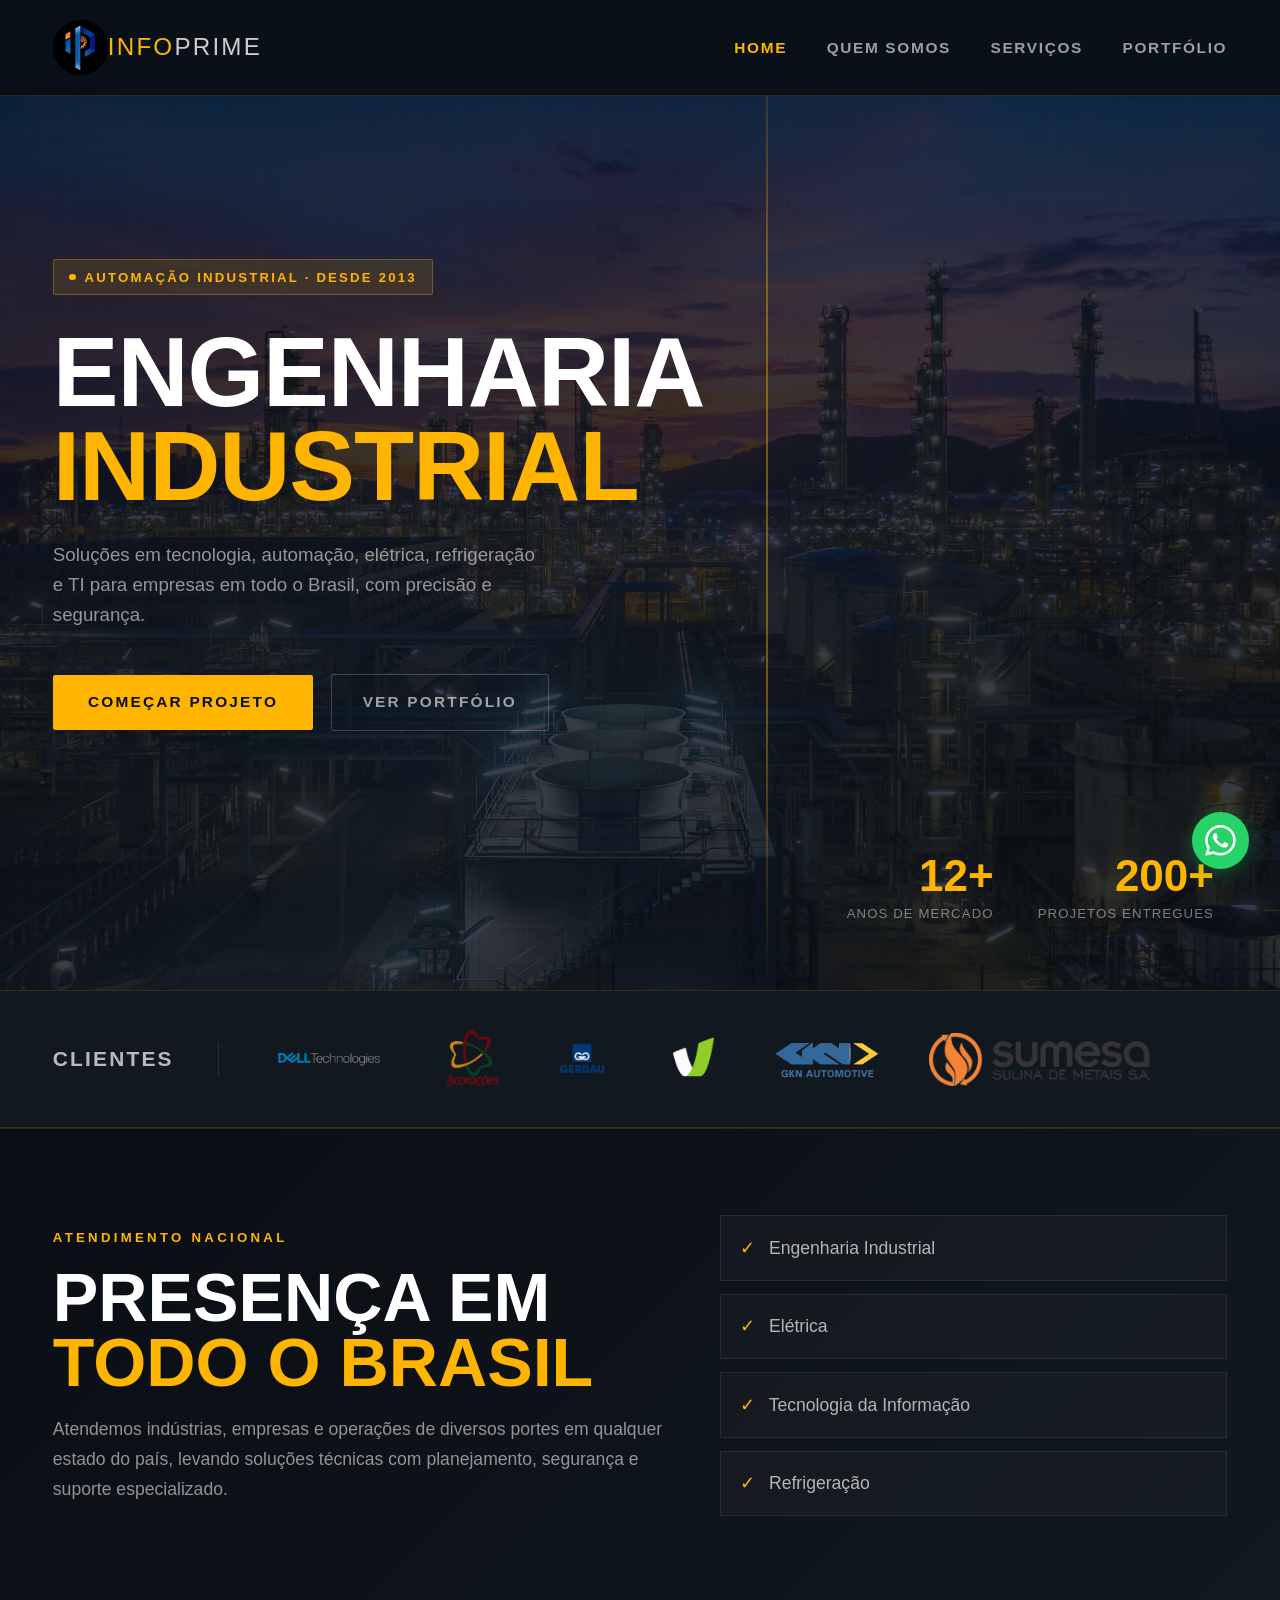
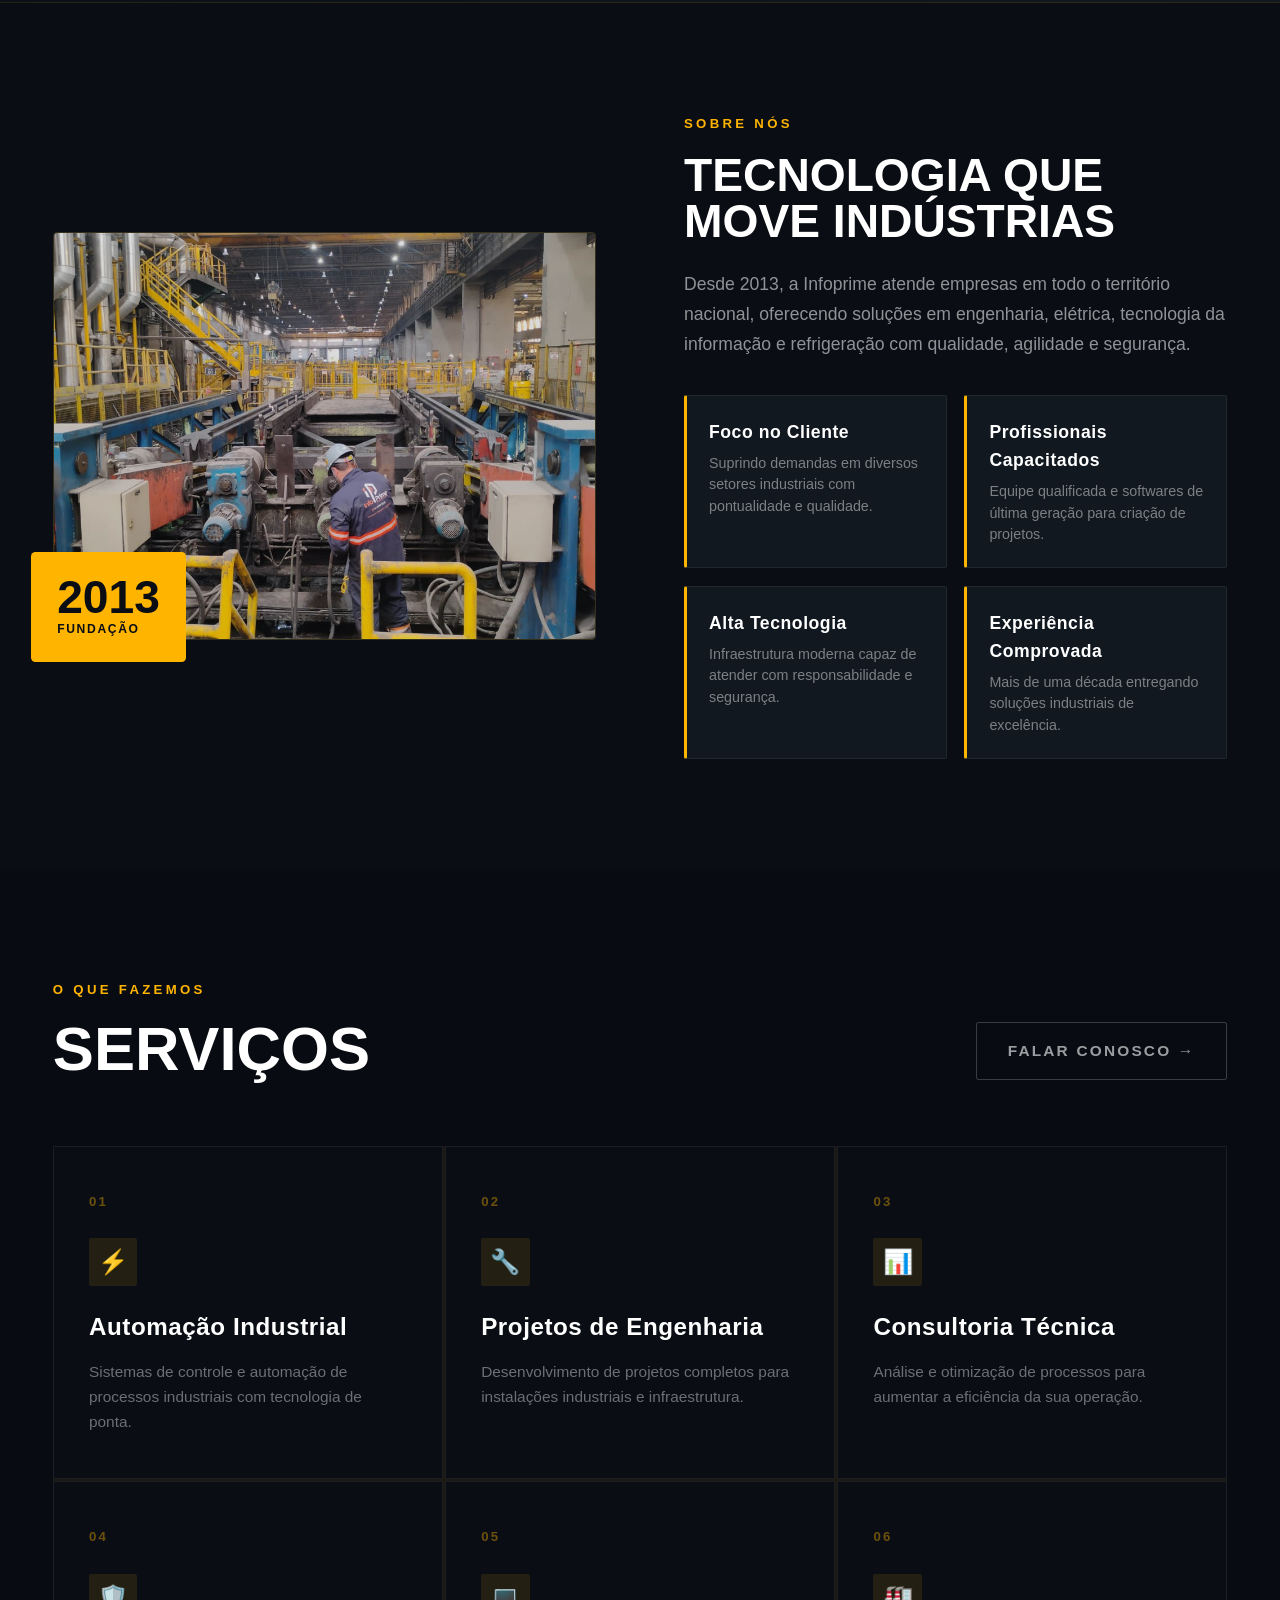
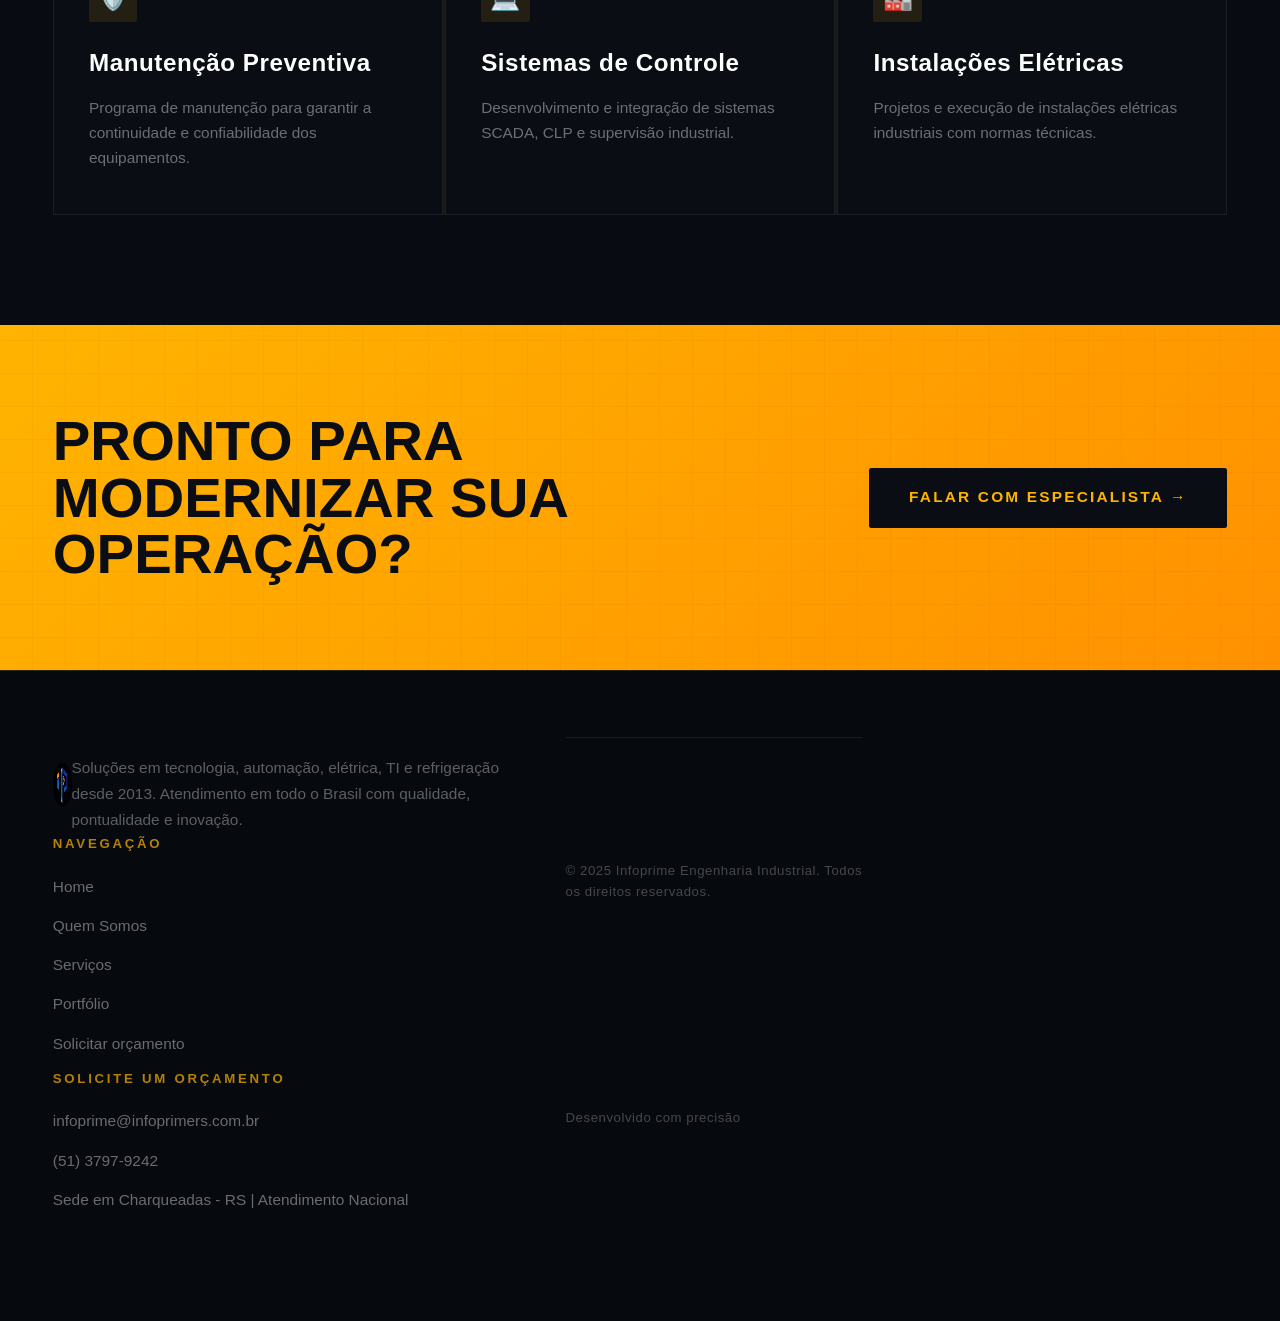
<file: index.html>
<!DOCTYPE html>
<html lang="pt-BR">
<head>
  <meta charset="UTF-8">
  <meta name="viewport" content="width=device-width, initial-scale=1.0">
  <title>Infoprime Engenharia Industrial</title>
  <link rel="stylesheet" href="assets/css/style.css">

  <style>
    .atendimento-nacional {
      padding: 78px 48px;
      background: linear-gradient(135deg, var(--preto) 0%, var(--preto-claro) 100%);
      border-top: 1px solid rgba(255,180,0,0.12);
      border-bottom: 1px solid rgba(255,180,0,0.12);
    }
    .atendimento-inner {
      max-width: 1180px;
      margin: 0 auto;
      display: grid;
      grid-template-columns: 1.1fr .9fr;
      gap: 42px;
      align-items: center;
    }
    .atendimento-inner h2 {
      font-family: var(--font-titulo);
      color: var(--branco);
      font-size: clamp(34px, 5vw, 62px);
      line-height: .95;
      text-transform: uppercase;
      margin-bottom: 18px;
    }
    .atendimento-inner h2 em { color: var(--amarelo); font-style: normal; display: block; }
    .atendimento-inner p { color: var(--texto-secundario); line-height: 1.7; font-size: 16px; max-width: 610px; }
    .atendimento-lista { display: grid; gap: 12px; }
    .atendimento-lista div {
      border: 1px solid rgba(255,255,255,0.08);
      background: rgba(255,255,255,0.025);
      padding: 16px 18px;
      color: rgba(255,255,255,0.68);
      font-weight: 500;
    }
    .atendimento-lista span { color: var(--amarelo); margin-right: 8px; }
    @media (max-width: 900px) {
      .atendimento-nacional { padding: 54px 24px; }
      .atendimento-inner { grid-template-columns: 1fr; }
    }
  </style>
</head>
<body>

  <!-- =============================================
       NAVBAR
  ============================================= -->
<nav class="navbar">
  <div class="logo">
    <img src="assets/img/fotosite/logo.png" alt="Infoprime" style="height: 50px; width: auto;">
    <span style="font-family: 'Stereotype', sans-serif; font-size: 22px; letter-spacing: 2px;">
      <span style="color: #FFB400;">INFO</span><span style="color: #cccccc;">PRIME</span>
    </span>
  </div>
	  <ul class="nav-links">
    <li><a href="#home" class="ativo">Home</a></li>
    <li><a href="#sobre">Quem Somos</a></li>
    <li><a href="#servicos">Serviços</a></li>
    <li><a href="portfolio.html">Portfólio</a></li>
  </ul>
</nav>

  <!-- =============================================
       HERO
  ============================================= -->
  <section class="hero" id="home">
    <div class="hero-fundo"></div>

    <!-- IMAGEM DE FUNDO: -->
    <div class="hero-imagem"></div>

    <div class="hero-grade"></div>
    <div class="hero-linha"></div>

    <div class="hero-conteudo">
      <div class="hero-tag">
        <div class="hero-ponto"></div>
        <span>Automação Industrial · Desde 2013</span>
      </div>

      <h1>
        Engenharia
        <em>Industrial</em>
      </h1>

      <p class="hero-descricao">
        Soluções em tecnologia, automação, elétrica, refrigeração e TI para empresas em todo o Brasil, com precisão e segurança.
      </p>

      <div class="hero-cta">
        <a href="orcamento.html" class="btn-primario">Começar projeto</a>
        <a href="portfolio.html" class="btn-fantasma">Ver portfólio</a>
      </div>
    </div>

    <div class="hero-stats">
      <div class="stat">
        <div class="stat-numero">12+</div>
        <div class="stat-label">Anos de mercado</div>
      </div>
      <div class="stat">
        <div class="stat-numero">200+</div>
        <div class="stat-label">Projetos entregues</div>
      </div>
    </div>
  </section>

  <!-- =============================================
       BARRA DE CLIENTES
  ============================================= -->
 <div class="clientes-barra">
  <div class="clientes-label">Clientes</div>

  <div class="clientes-logos">

    <div class="cliente-logo">
      <img class="logo-dell" src="assets/img/fotosite/dellfoto.png" alt="Dell">
    </div>

    <div class="cliente-logo">
      <img src="assets/img/fotosite/tresfoto.png" alt="3 Corações">
    </div>

    <div class="cliente-logo">
      <img src="assets/img/fotosite/gerdaufoto.png" alt="Gerdau">
    </div>

    <div class="cliente-logo">
      <img src="assets/img/fotosite/votorantimfoto.png" alt="Votorantim">
    </div>

    <div class="cliente-logo">
      <img src="assets/img/fotosite/gknfoto.png" alt="GKN">
    </div>

    <div class="cliente-logo">
      <img class="logo-sumesa" src="assets/img/fotosite/sumesafoto.png" alt="Sumesa">
    </div>

  </div>
</div>

  <!-- =============================================
       ATENDIMENTO NACIONAL
  ============================================= -->
  <section class="atendimento-nacional">
    <div class="atendimento-inner">
      <div>
        <div class="secao-tag">Atendimento nacional</div>
        <h2>Presença em<em>todo o Brasil</em></h2>
        <p>Atendemos indústrias, empresas e operações de diversos portes em qualquer estado do país, levando soluções técnicas com planejamento, segurança e suporte especializado.</p>
      </div>
      <div class="atendimento-lista">
        <div><span>✓</span> Engenharia Industrial</div>
        <div><span>✓</span> Elétrica</div>
        <div><span>✓</span> Tecnologia da Informação</div>
        <div><span>✓</span> Refrigeração</div>
      </div>
    </div>
  </section>


  <!-- =============================================
       SOBRE NÓS
  ============================================= -->
  <section class="secao" id="sobre">
    <div class="sobre-grid">

      <div class="sobre-visual">
        <div class="sobre-frame">
          <!-- IMAGEM: coloque em img/sobre.jpg -->
          <img src="assets/img/industria.jpg" alt="Infoprime Engenharia Industrial">
        </div>
        <div class="sobre-badge">
          <div class="sobre-badge-numero">2013</div>
          <div class="sobre-badge-texto">Fundação</div>
        </div>
      </div>

      <div>
        <div class="secao-tag">Sobre nós</div>
        <h2 class="secao-titulo sobre-titulo">Tecnologia que<br>move indústrias</h2>

        <p class="sobre-descricao">
          Desde 2013, a Infoprime atende empresas em todo o território nacional, oferecendo soluções em engenharia, elétrica, tecnologia da informação e refrigeração com qualidade, agilidade e segurança.
        </p>

        <div class="features-grid">
          <div class="feature-card">
            <div class="feature-titulo">Foco no Cliente</div>
            <div class="feature-descricao">Suprindo demandas em diversos setores industriais com pontualidade e qualidade.</div>
          </div>
          <div class="feature-card">
            <div class="feature-titulo">Profissionais Capacitados</div>
            <div class="feature-descricao">Equipe qualificada e softwares de última geração para criação de projetos.</div>
          </div>
          <div class="feature-card">
            <div class="feature-titulo">Alta Tecnologia</div>
            <div class="feature-descricao">Infraestrutura moderna capaz de atender com responsabilidade e segurança.</div>
          </div>
          <div class="feature-card">
            <div class="feature-titulo">Experiência Comprovada</div>
            <div class="feature-descricao">Mais de uma década entregando soluções industriais de excelência.</div>
          </div>
        </div>
      </div>

    </div>
  </section>

  <!-- =============================================
       SERVIÇOS
  ============================================= -->
  <section class="secao secao-servicos" id="servicos">
    <div class="servicos-cabecalho">
      <div>
        <div class="secao-tag">O que fazemos</div>
        <h2 class="secao-titulo">Serviços</h2>
      </div>
      <a href="orcamento.html" class="btn-fantasma">
  	Falar conosco →
	</a>
    </div>

    <div class="servicos-grid">

      <div class="servico-card">
        <div class="servico-numero">01</div>
        <div class="servico-icone">⚡</div>
        <div class="servico-titulo">Automação Industrial</div>
        <p class="servico-descricao">Sistemas de controle e automação de processos industriais com tecnologia de ponta.</p>
      </div>

      <div class="servico-card">
        <div class="servico-numero">02</div>
        <div class="servico-icone">🔧</div>
        <div class="servico-titulo">Projetos de Engenharia</div>
        <p class="servico-descricao">Desenvolvimento de projetos completos para instalações industriais e infraestrutura.</p>
      </div>

      <div class="servico-card">
        <div class="servico-numero">03</div>
        <div class="servico-icone">📊</div>
        <div class="servico-titulo">Consultoria Técnica</div>
        <p class="servico-descricao">Análise e otimização de processos para aumentar a eficiência da sua operação.</p>
      </div>

      <div class="servico-card">
        <div class="servico-numero">04</div>
        <div class="servico-icone">🛡️</div>
        <div class="servico-titulo">Manutenção Preventiva</div>
        <p class="servico-descricao">Programa de manutenção para garantir a continuidade e confiabilidade dos equipamentos.</p>
      </div>

      <div class="servico-card">
        <div class="servico-numero">05</div>
        <div class="servico-icone">💻</div>
        <div class="servico-titulo">Sistemas de Controle</div>
        <p class="servico-descricao">Desenvolvimento e integração de sistemas SCADA, CLP e supervisão industrial.</p>
      </div>

      <div class="servico-card">
        <div class="servico-numero">06</div>
        <div class="servico-icone">🏭</div>
        <div class="servico-titulo">Instalações Elétricas</div>
        <p class="servico-descricao">Projetos e execução de instalações elétricas industriais com normas técnicas.</p>
      </div>

    </div>
  </section>

  <!-- =============================================
       CTA
  ============================================= -->
  <section class="secao-cta">
    <div class="cta-inner">
      <h2 class="cta-titulo">Pronto para modernizar sua operação?</h2>
      <a href="orcamento.html" class="btn-escuro">Falar com especialista →</a>
    </div>
  </section>

  <!-- =============================================
       FOOTER
  ============================================= -->
  <footer id="contato">
    <div class="footer-grid">

      <div>
        <div class="logo">
          <div class="logo">
  	<img src="assets/img/fotosite/logo.png" alt="Infoprime" style="height: 40px; width: auto;">
	</div>
        <p class="footer-descricao">
          Soluções em tecnologia, automação, elétrica, TI e refrigeração desde 2013. Atendimento em todo o Brasil com qualidade, pontualidade e inovação.
        </p>
      </div>

      <div class="footer-col">
        <div class="footer-col-titulo">Navegação</div>
        <ul>
          <li><a href="#home">Home</a></li>
          <li><a href="#sobre">Quem Somos</a></li>
          <li><a href="#servicos">Serviços</a></li>
          <li><a href="#portfolio">Portfólio</a></li>
          <li><a href="orcamento.html">Solicitar orçamento</a></li>
        </ul>
      </div>

      <div class="footer-col">
        <div class="footer-col-titulo">Solicite um orçamento</div>
        <ul>
          <!-- Substitua pelos dados reais -->
          <li><a href="mailto:contato@infoprime.com.br">infoprime@infoprimers.com.br</a></li>
          <li><a href="tel:+555137979242">(51) 3797-9242</a></li>
          <li><a href="#">Sede em Charqueadas - RS | Atendimento Nacional</a></li>
        </ul>
      </div>

    </div>

    <div class="footer-rodape">
      <div class="footer-copy">© 2025 Infoprime Engenharia Industrial. Todos os direitos reservados.</div>
      <div class="footer-copy">Desenvolvido com precisão</div>
    </div>
  </footer>

  <!-- =============================================
       BOTÃO WHATSAPP FLUTUANTE
  ============================================= -->
  <a href="https://wa.me/555137979242" class="whatsapp-btn" target="_blank" rel="noopener" aria-label="WhatsApp">
    <svg viewBox="0 0 24 24" xmlns="http://www.w3.org/2000/svg">
      <path d="M17.472 14.382c-.297-.149-1.758-.867-2.03-.967-.273-.099-.471-.148-.67.15-.197.297-.767.966-.94 1.164-.173.199-.347.223-.644.075-.297-.15-1.255-.463-2.39-1.475-.883-.788-1.48-1.761-1.653-2.059-.173-.297-.018-.458.13-.606.134-.133.298-.347.446-.52.149-.174.198-.298.298-.497.099-.198.05-.371-.025-.52-.075-.149-.669-1.612-.916-2.207-.242-.579-.487-.5-.669-.51-.173-.008-.371-.01-.57-.01-.198 0-.52.074-.792.372-.272.297-1.04 1.016-1.04 2.479 0 1.462 1.065 2.875 1.213 3.074.149.198 2.096 3.2 5.077 4.487.709.306 1.262.489 1.694.625.712.227 1.36.195 1.871.118.571-.085 1.758-.719 2.006-1.413.248-.694.248-1.289.173-1.413-.074-.124-.272-.198-.57-.347m-5.421 7.403h-.004a9.87 9.87 0 01-5.031-1.378l-.361-.214-3.741.982.998-3.648-.235-.374a9.86 9.86 0 01-1.51-5.26c.001-5.45 4.436-9.884 9.888-9.884 2.64 0 5.122 1.03 6.988 2.898a9.825 9.825 0 012.893 6.994c-.003 5.45-4.437 9.884-9.885 9.884m8.413-18.297A11.815 11.815 0 0012.05 0C5.495 0 .16 5.335.157 11.892c0 2.096.547 4.142 1.588 5.945L.057 24l6.305-1.654a11.882 11.882 0 005.683 1.448h.005c6.554 0 11.89-5.335 11.893-11.893a11.821 11.821 0 00-3.48-8.413z"/>
    </svg>
  </a>

</body>
</html>
</file>
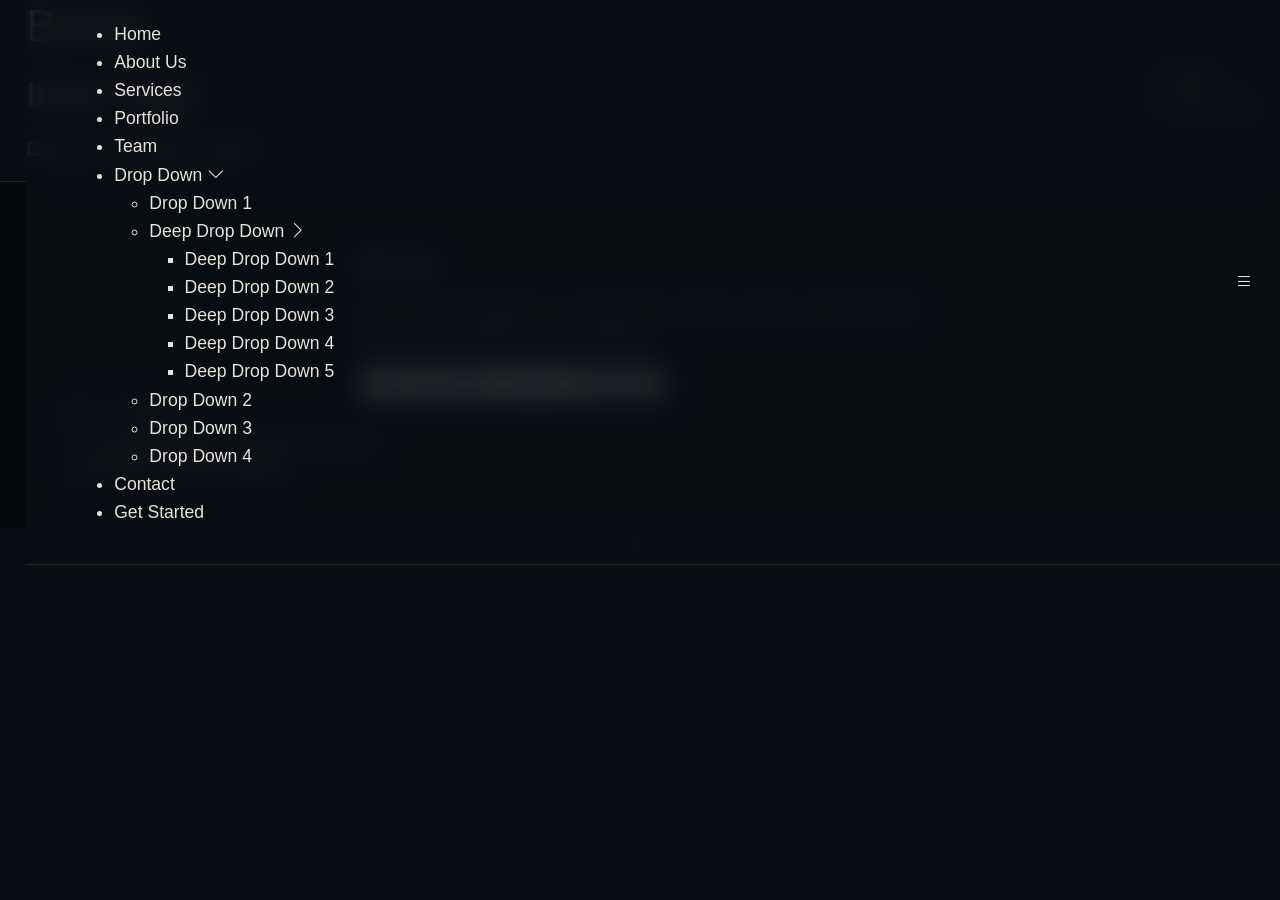
<file: inner-page.html>
<!DOCTYPE html>
<html lang="en">

<head>
  <meta charset="utf-8">
  <meta content="width=device-width, initial-scale=1.0" name="viewport">

  <title>Inner Page - Bocor Bootstrap Template</title>
  <meta content="" name="description">
  <meta content="" name="keywords">

  <!-- Favicons -->
  <link href="assets/img/favicon.png" rel="icon">
  <link href="assets/img/apple-touch-icon.png" rel="apple-touch-icon">

  <!-- Google Fonts -->
  <link href="https://fonts.googleapis.com/css?family=Open+Sans:300,300i,400,400i,600,600i,700,700i|Raleway:300,300i,400,400i,500,500i,600,600i,700,700i|Poppins:300,300i,400,400i,500,500i,600,600i,700,700i" rel="stylesheet">

  <!-- Vendor CSS Files -->
  <link href="assets/vendor/aos/aos.css" rel="stylesheet">
  <link href="assets/vendor/bootstrap/css/bootstrap.min.css" rel="stylesheet">
  <link href="assets/vendor/bootstrap-icons/bootstrap-icons.css" rel="stylesheet">
  <link href="assets/vendor/boxicons/css/boxicons.min.css" rel="stylesheet">
  <link href="assets/vendor/glightbox/css/glightbox.min.css" rel="stylesheet">
  <link href="assets/vendor/swiper/swiper-bundle.min.css" rel="stylesheet">

  <!-- Template Main CSS File -->
  <link href="assets/css/style.css" rel="stylesheet">

  <!-- =======================================================
  * Template Name: Bocor - v4.8.0
  * Template URL: https://bootstrapmade.com/bocor-bootstrap-template-nice-animation/
  * Author: BootstrapMade.com
  * License: https://bootstrapmade.com/license/
  ======================================================== -->
</head>

<body>

  <!-- ======= Header ======= -->
  <header id="header">
    <div class="container d-flex align-items-center justify-content-between">

      <div class="logo">
        <h1><a href="index.html">Bocor<span>.</span></a></h1>
        <!-- Uncomment below if you prefer to use an image logo -->
        <!-- <a href="index.html"><img src="assets/img/logo.png" alt="" class="img-fluid"></a>-->
      </div>

      <nav id="navbar" class="navbar">
        <ul>
          <li><a class="nav-link scrollto " href="#hero">Home</a></li>
          <li><a class="nav-link scrollto" href="#about">About Us</a></li>
          <li><a class="nav-link scrollto" href="#services">Services</a></li>
          <li><a class="nav-link scrollto" href="#portfolio">Portfolio</a></li>
          <li><a class="nav-link scrollto" href="#team">Team</a></li>
          <li class="dropdown"><a href="#"><span>Drop Down</span> <i class="bi bi-chevron-down"></i></a>
            <ul>
              <li><a href="#">Drop Down 1</a></li>
              <li class="dropdown"><a href="#"><span>Deep Drop Down</span> <i class="bi bi-chevron-right"></i></a>
                <ul>
                  <li><a href="#">Deep Drop Down 1</a></li>
                  <li><a href="#">Deep Drop Down 2</a></li>
                  <li><a href="#">Deep Drop Down 3</a></li>
                  <li><a href="#">Deep Drop Down 4</a></li>
                  <li><a href="#">Deep Drop Down 5</a></li>
                </ul>
              </li>
              <li><a href="#">Drop Down 2</a></li>
              <li><a href="#">Drop Down 3</a></li>
              <li><a href="#">Drop Down 4</a></li>
            </ul>
          </li>
          <li><a class="nav-link scrollto" href="#contact">Contact</a></li>
          <li><a class="getstarted scrollto" href="#about">Get Started</a></li>
        </ul>
        <i class="bi bi-list mobile-nav-toggle"></i>
      </nav><!-- .navbar -->

    </div>
  </header><!-- End Header -->

  <main id="main">

    <!-- ======= Breadcrumbs Section ======= -->
    <section class="breadcrumbs">
      <div class="container">

        <div class="d-flex justify-content-between align-items-center">
          <h2>Inner Page</h2>
          <ol>
            <li><a href="index.html">Home</a></li>
            <li>Inner Page</li>
          </ol>
        </div>

      </div>
    </section><!-- End Breadcrumbs Section -->

    <section class="inner-page">
      <div class="container">
        <p>
          Example inner page template
        </p>
      </div>
    </section>

  </main><!-- End #main -->

  <!-- ======= Footer ======= -->
  <footer id="footer">

    <div class="footer-top">

      <div class="container">

        <div class="row  justify-content-center">
          <div class="col-lg-6">
            <h3>Bocor</h3>
            <p>Et aut eum quis fuga eos sunt ipsa nihil. Labore corporis magni eligendi fuga maxime saepe commodi placeat.</p>
          </div>
        </div>

        <div class="row footer-newsletter justify-content-center">
          <div class="col-lg-6">
            <form action="" method="post">
              <input type="email" name="email" placeholder="Enter your Email"><input type="submit" value="Subscribe">
            </form>
          </div>
        </div>

        <div class="social-links">
          <a href="#" class="twitter"><i class="bx bxl-twitter"></i></a>
          <a href="#" class="facebook"><i class="bx bxl-facebook"></i></a>
          <a href="#" class="instagram"><i class="bx bxl-instagram"></i></a>
          <a href="#" class="google-plus"><i class="bx bxl-skype"></i></a>
          <a href="#" class="linkedin"><i class="bx bxl-linkedin"></i></a>
        </div>

      </div>
    </div>

    <div class="container footer-bottom clearfix">
      <div class="copyright">
        &copy; Copyright <strong><span>Bocor</span></strong>. All Rights Reserved
      </div>
      <div class="credits">
        <!-- All the links in the footer should remain intact. -->
        <!-- You can delete the links only if you purchased the pro version. -->
        <!-- Licensing information: https://bootstrapmade.com/license/ -->
        <!-- Purchase the pro version with working PHP/AJAX contact form: https://bootstrapmade.com/bocor-bootstrap-template-nice-animation/ -->
        Designed by <a href="https://bootstrapmade.com/">BootstrapMade</a>
      </div>
    </div>
  </footer><!-- End Footer -->

  <a href="#" class="back-to-top d-flex align-items-center justify-content-center"><i class="bi bi-arrow-up-short"></i></a>

  <!-- Vendor JS Files -->
  <script src="assets/vendor/aos/aos.js"></script>
  <script src="assets/vendor/bootstrap/js/bootstrap.bundle.min.js"></script>
  <script src="assets/vendor/glightbox/js/glightbox.min.js"></script>
  <script src="assets/vendor/isotope-layout/isotope.pkgd.min.js"></script>
  <script src="assets/vendor/swiper/swiper-bundle.min.js"></script>
  <script src="assets/vendor/php-email-form/validate.js"></script>

  <!-- Template Main JS File -->
  <script src="assets/js/main.js"></script>

</body>

</html>
</file>
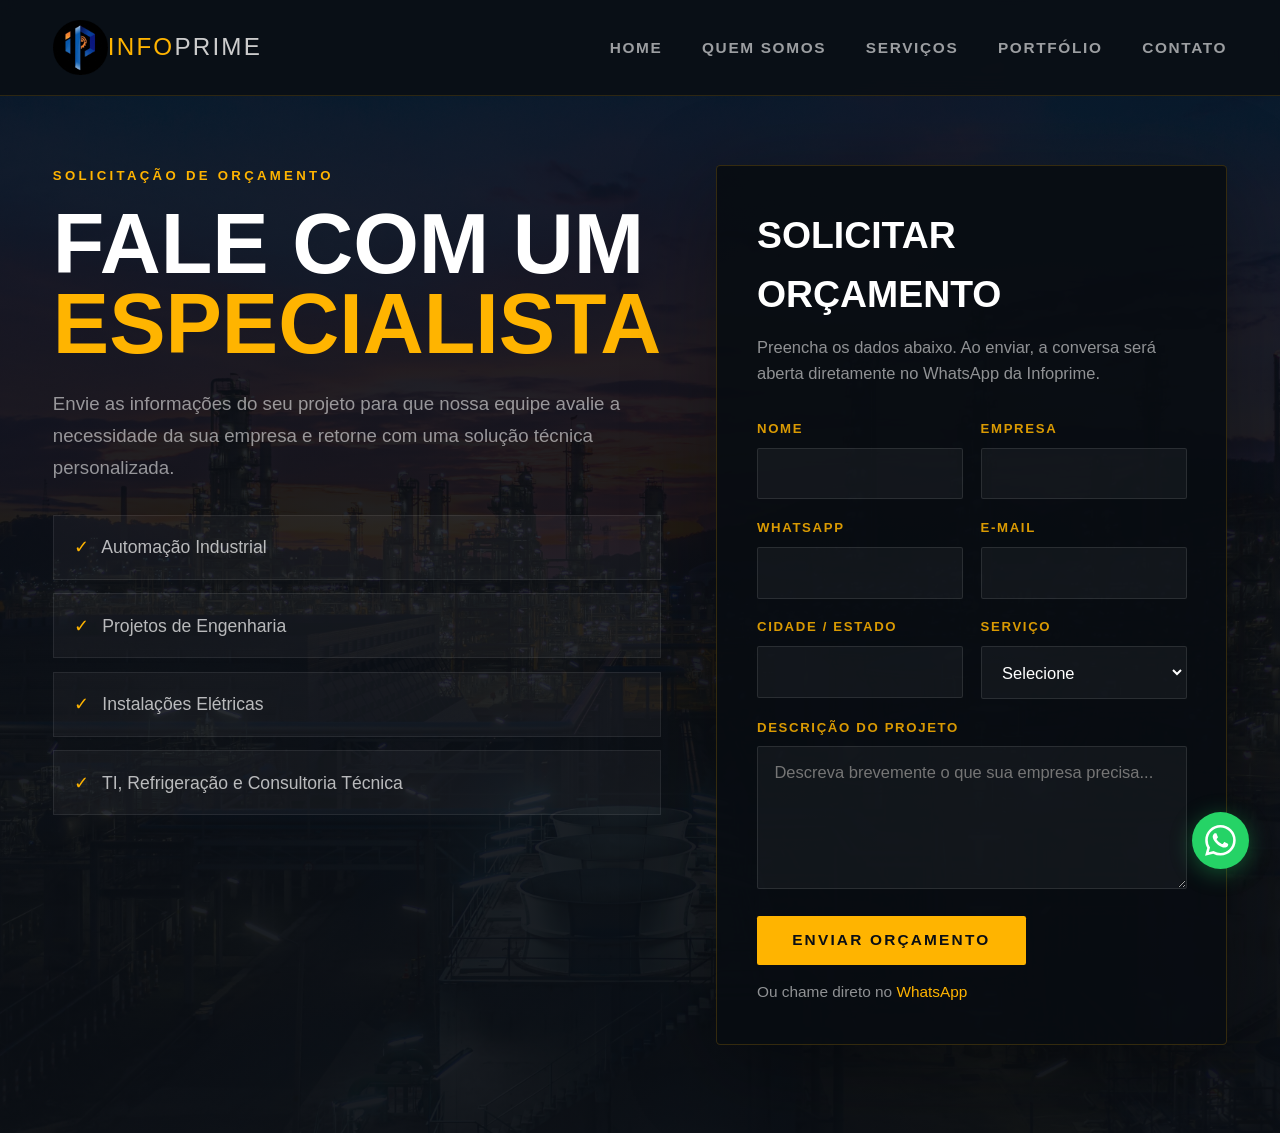
<file: orcamento.html>
<!DOCTYPE html>
<html lang="pt-BR">
<head>
  <meta charset="UTF-8">
  <meta name="viewport" content="width=device-width, initial-scale=1.0">
  <title>Solicitar Orçamento | Infoprime</title>
  <link rel="stylesheet" href="assets/css/style.css">

  <style>
    body {
      min-height: 100vh;
      background:
        linear-gradient(rgba(10,14,20,.88), rgba(10,14,20,.94)),
        url('assets/img/hero-bg.png') center/cover no-repeat;
    }

    .orcamento-page {
      padding: 150px 48px 80px;
      min-height: 100vh;
    }

    .orcamento-container {
      max-width: 1180px;
      margin: 0 auto;
      display: grid;
      grid-template-columns: .9fr 1.1fr;
      gap: 50px;
      align-items: start;
    }

    .orcamento-info h1 {
      font-family: var(--font-titulo);
      font-size: clamp(44px, 6vw, 78px);
      line-height: .95;
      text-transform: uppercase;
      color: var(--branco);
      margin-bottom: 22px;
    }

    .orcamento-info h1 em {
      color: var(--amarelo);
      font-style: normal;
      display: block;
    }

    .orcamento-info p {
      color: var(--texto-secundario);
      font-size: 17px;
      line-height: 1.7;
      max-width: 520px;
      margin-bottom: 28px;
    }

    .orcamento-lista {
      display: grid;
      gap: 12px;
      margin-top: 28px;
    }

    .orcamento-lista div {
      padding: 16px 18px;
      background: rgba(255,255,255,.035);
      border: 1px solid rgba(255,255,255,.08);
      color: rgba(255,255,255,.7);
    }

    .orcamento-lista span {
      color: var(--amarelo);
      margin-right: 8px;
    }

    .orcamento-card {
      background: rgba(8,12,18,.92);
      border: 1px solid rgba(255,180,0,.18);
      padding: 36px;
      border-radius: 4px;
      box-shadow: 0 20px 80px rgba(0,0,0,.35);
    }

    .orcamento-card h2 {
      font-family: var(--font-titulo);
      color: var(--branco);
      text-transform: uppercase;
      font-size: 34px;
      margin-bottom: 8px;
    }

    .orcamento-card p {
      color: var(--texto-secundario);
      margin-bottom: 28px;
      font-size: 15px;
    }

    .form-grid {
      display: grid;
      grid-template-columns: 1fr 1fr;
      gap: 16px;
    }

    .form-grupo {
      display: flex;
      flex-direction: column;
      gap: 8px;
    }

    .form-grupo.full {
      grid-column: 1 / -1;
    }

    .form-grupo label {
      font-family: var(--font-titulo);
      color: rgba(255,180,0,.85);
      text-transform: uppercase;
      letter-spacing: 1.5px;
      font-size: 12px;
      font-weight: 700;
    }

    .form-grupo input,
    .form-grupo select,
    .form-grupo textarea {
      width: 100%;
      background: rgba(255,255,255,.045);
      border: 1px solid rgba(255,255,255,.1);
      color: var(--branco);
      padding: 14px 15px;
      border-radius: 2px;
      font-family: var(--font-corpo);
      font-size: 15px;
      outline: none;
    }

    .form-grupo input:focus,
    .form-grupo select:focus,
    .form-grupo textarea:focus {
      border-color: rgba(255,180,0,.5);
    }

    .form-grupo textarea {
      min-height: 130px;
      resize: vertical;
    }

    .form-grupo option {
      background: var(--preto);
      color: var(--branco);
    }

    .orcamento-acoes {
      margin-top: 24px;
      display: flex;
      gap: 14px;
      flex-wrap: wrap;
      align-items: center;
    }

    .orcamento-whats {
      color: rgba(255,255,255,.55);
      font-size: 14px;
    }

    .orcamento-whats a {
      color: var(--amarelo);
    }

    @media (max-width: 900px) {
      .orcamento-page {
        padding: 120px 24px 60px;
      }

      .orcamento-container {
        grid-template-columns: 1fr;
      }

      .form-grid {
        grid-template-columns: 1fr;
      }

      .orcamento-card {
        padding: 26px;
      }
    }
  </style>
</head>

<body>

  <nav class="navbar">
    <div class="logo">
      <img src="assets/img/fotosite/logo.png" alt="Infoprime" style="height: 50px; width: auto;">
      <span style="font-family: 'Stereotype', sans-serif; font-size: 22px; letter-spacing: 2px;">
        <span style="color: #FFB400;">INFO</span><span style="color: #cccccc;">PRIME</span>
      </span>
    </div>

    <ul class="nav-links">
      <li><a href="index.html#home">Home</a></li>
      <li><a href="index.html#sobre">Quem Somos</a></li>
      <li><a href="index.html#servicos">Serviços</a></li>
      <li><a href="portfolio.html">Portfólio</a></li>
      <li><a href="index.html#contato">Contato</a></li>
    </ul>
  </nav>

  <main class="orcamento-page">
    <div class="orcamento-container">

      <section class="orcamento-info">
        <div class="secao-tag">Solicitação de orçamento</div>

        <h1>
          Fale com um
          <em>especialista</em>
        </h1>

        <p>
          Envie as informações do seu projeto para que nossa equipe avalie a necessidade da sua empresa e retorne com uma solução técnica personalizada.
        </p>

        <div class="orcamento-lista">
          <div><span>✓</span> Automação Industrial</div>
          <div><span>✓</span> Projetos de Engenharia</div>
          <div><span>✓</span> Instalações Elétricas</div>
          <div><span>✓</span> TI, Refrigeração e Consultoria Técnica</div>
        </div>
      </section>

      <section class="orcamento-card">
        <h2>Solicitar orçamento</h2>
        <p>Preencha os dados abaixo. Ao enviar, a conversa será aberta diretamente no WhatsApp da Infoprime.</p>

        <form id="formOrcamento">
          <div class="form-grid">

            <div class="form-grupo">
              <label for="nome">Nome</label>
              <input type="text" id="nome" required>
            </div>

            <div class="form-grupo">
              <label for="empresa">Empresa</label>
              <input type="text" id="empresa">
            </div>

            <div class="form-grupo">
              <label for="telefone">WhatsApp</label>
              <input type="tel" id="telefone" required>
            </div>

            <div class="form-grupo">
              <label for="email">E-mail</label>
              <input type="email" id="email">
            </div>

            <div class="form-grupo">
              <label for="cidade">Cidade / Estado</label>
              <input type="text" id="cidade">
            </div>

            <div class="form-grupo">
              <label for="servico">Serviço</label>
              <select id="servico" required>
                <option value="">Selecione</option>
                <option>Automação Industrial</option>
                <option>Projetos de Engenharia</option>
                <option>Consultoria Técnica</option>
                <option>Manutenção Preventiva</option>
                <option>Sistemas de Controle</option>
                <option>Instalações Elétricas</option>
                <option>Refrigeração</option>
                <option>Tecnologia da Informação</option>
                <option>Outro</option>
              </select>
            </div>

            <div class="form-grupo full">
              <label for="mensagem">Descrição do projeto</label>
              <textarea id="mensagem" placeholder="Descreva brevemente o que sua empresa precisa..." required></textarea>
            </div>

          </div>

          <div class="orcamento-acoes">
            <button type="submit" class="btn-primario">Enviar orçamento</button>

            <div class="orcamento-whats">
              Ou chame direto no
              <a href="https://wa.me/555137979242" target="_blank" rel="noopener noreferrer">WhatsApp</a>
            </div>
          </div>
        </form>
      </section>

    </div>
  </main>

  <a href="https://wa.me/555137979242" class="whatsapp-btn" target="_blank" rel="noopener noreferrer" aria-label="WhatsApp">
    <svg viewBox="0 0 24 24" xmlns="http://www.w3.org/2000/svg">
      <path d="M17.472 14.382c-.297-.149-1.758-.867-2.03-.967-.273-.099-.471-.148-.67.15-.197.297-.767.966-.94 1.164-.173.199-.347.223-.644.075-.297-.15-1.255-.463-2.39-1.475-.883-.788-1.48-1.761-1.653-2.059-.173-.297-.018-.458.13-.606.134-.133.298-.347.446-.52.149-.174.198-.298.298-.497.099-.198.05-.371-.025-.52-.075-.149-.669-1.612-.916-2.207-.242-.579-.487-.5-.669-.51-.173-.008-.371-.01-.57-.01-.198 0-.52.074-.792.372-.272.297-1.04 1.016-1.04 2.479 0 1.462 1.065 2.875 1.213 3.074.149.198 2.096 3.2 5.077 4.487.709.306 1.262.489 1.694.625.712.227 1.36.195 1.871.118.571-.085 1.758-.719 2.006-1.413.248-.694.248-1.289.173-1.413-.074-.124-.272-.198-.57-.347m-5.421 7.403h-.004a9.87 9.87 0 01-5.031-1.378l-.361-.214-3.741.982.998-3.648-.235-.374a9.86 9.86 0 01-1.51-5.26c.001-5.45 4.436-9.884 9.888-9.884 2.64 0 5.122 1.03 6.988 2.898a9.825 9.825 0 012.893 6.994c-.003 5.45-4.437 9.884-9.885 9.884m8.413-18.297A11.815 11.815 0 0012.05 0C5.495 0 .16 5.335.157 11.892c0 2.096.547 4.142 1.588 5.945L.057 24l6.305-1.654a11.882 11.882 0 005.683 1.448h.005c6.554 0 11.89-5.335 11.893-11.893a11.821 11.821 0 00-3.48-8.413z"/>
    </svg>
  </a>

  <script>
    document.getElementById("formOrcamento").addEventListener("submit", function(e) {
      e.preventDefault();

      const nome = document.getElementById("nome").value;
      const empresa = document.getElementById("empresa").value;
      const telefone = document.getElementById("telefone").value;
      const email = document.getElementById("email").value;
      const cidade = document.getElementById("cidade").value;
      const servico = document.getElementById("servico").value;
      const mensagem = document.getElementById("mensagem").value;

      const texto = `Olá, gostaria de solicitar um orçamento.%0A%0A` +
        `Nome: ${nome}%0A` +
        `Empresa: ${empresa}%0A` +
        `WhatsApp: ${telefone}%0A` +
        `E-mail: ${email}%0A` +
        `Cidade/Estado: ${cidade}%0A` +
        `Serviço desejado: ${servico}%0A%0A` +
        `Descrição do projeto:%0A${mensagem}`;

      window.open(`https://wa.me/555137979242?text=${texto}`, "_blank");
    });
  </script>

</body>
</html>
</file>
<file: assets/css/style.css>
cat > /mnt/user-data/outputs/style.css << 'EOF'
/* =============================================
   INFOPRIME ENGENHARIA INDUSTRIAL
   style.css — Design principal
   ============================================= */

@import url('https://fonts.googleapis.com/css2?family=Barlow+Condensed:wght@400;600;700;800&family=Barlow:wght@300;400;500&display=swap');

@font-face {
  font-family: 'Stereotype';
  src: url('../fonts/Stereotype.ttf') format('truetype');
}

/* ── Reset & Base ── */
*, *::before, *::after {
  margin: 0;
  padding: 0;
  box-sizing: border-box;
}

:root {
  --amarelo: #FFB400;
  --amarelo-hover: #FFC933;
  --preto: #0a0e14;
  --preto-medio: #0f1620;
  --preto-claro: #111820;
  --preto-card: #080c12;
  --branco: #ffffff;
  --texto-principal: #e8e2d9;
  --texto-secundario: rgba(255, 255, 255, 0.55);
  --texto-fraco: rgba(255, 255, 255, 0.35);
  --texto-muito-fraco: rgba(255, 255, 255, 0.25);
  --borda-sutil: rgba(255, 255, 255, 0.07);
  --borda-amarela: rgba(255, 180, 0, 0.15);
  --font-titulo: 'Barlow Condensed', sans-serif;
  --font-corpo: 'Barlow', sans-serif;
}

html {
  scroll-behavior: smooth;
}

body {
  zoom: 1.1;
  font-family: var(--font-corpo);
  background: var(--preto);
  color: var(--texto-principal);
  overflow-x: hidden;
  font-size: 16px;
  line-height: 1.6;
}

a {
  text-decoration: none;
  color: inherit;
}

img {
  max-width: 100%;
  display: block;
}

/* ── Botões ── */
.btn-primario {
  background: var(--amarelo);
  color: var(--preto);
  font-family: var(--font-titulo);
  font-weight: 700;
  font-size: 14px;
  letter-spacing: 2px;
  text-transform: uppercase;
  padding: 14px 32px;
  border: none;
  border-radius: 2px;
  cursor: pointer;
  display: inline-block;
  transition: background 0.2s, transform 0.2s;
}

.btn-primario:hover {
  background: var(--amarelo-hover);
  transform: translateY(-1px);
}

.btn-fantasma {
  font-family: var(--font-titulo);
  font-weight: 600;
  font-size: 14px;
  letter-spacing: 2px;
  text-transform: uppercase;
  color: rgba(255, 255, 255, 0.6);
  background: transparent;
  border: 1px solid rgba(255, 255, 255, 0.2);
  padding: 14px 28px;
  cursor: pointer;
  border-radius: 2px;
  display: inline-block;
  transition: color 0.2s, border-color 0.2s;
}

.btn-fantasma:hover {
  color: var(--branco);
  border-color: rgba(255, 255, 255, 0.5);
}

.btn-escuro {
  background: var(--preto);
  color: var(--amarelo);
  font-family: var(--font-titulo);
  font-weight: 700;
  font-size: 14px;
  letter-spacing: 2px;
  text-transform: uppercase;
  padding: 16px 36px;
  border: none;
  border-radius: 2px;
  cursor: pointer;
  display: inline-block;
  transition: background 0.2s;
  white-space: nowrap;
}

.btn-escuro:hover {
  background: #111820;
}

/* ── Navbar ── */
.navbar {
  position: fixed;
  top: 0;
  width: 100%;
  z-index: 100;
  padding: 18px 48px;
  display: flex;
  align-items: center;
  justify-content: space-between;
  background: rgba(10, 14, 20, 0.88);
  backdrop-filter: blur(12px);
  -webkit-backdrop-filter: blur(12px);
  border-bottom: 1px solid var(--borda-amarela);
}

.logo {
  display: flex;
  align-items: center;
  gap: 0;
}

.logo-texto {
  font-family: var(--font-titulo);
  font-weight: 700;
  font-size: 18px;
  letter-spacing: 2px;
  color: var(--branco);
}

.logo-texto span {
  color: var(--amarelo);
}

.nav-links {
  list-style: none;
  display: flex;
  gap: 36px;
}

.nav-links li a {
  font-family: var(--font-titulo);
  font-weight: 600;
  font-size: 14px;
  letter-spacing: 1.5px;
  text-transform: uppercase;
  color: rgba(255, 255, 255, 0.6);
  transition: color 0.2s;
}

.nav-links li a:hover,
.nav-links li a.ativo {
  color: var(--amarelo);
}

/* ── Hero ── */
.hero {
  height: 100vh;
  min-height: 620px;
  position: relative;
  display: flex;
  align-items: center;
  overflow: hidden;
}

.hero-fundo {
  position: absolute;
  inset: 0;
  background: linear-gradient(135deg, var(--preto) 0%, var(--preto-medio) 50%, var(--preto) 100%);
}

.hero-imagem {
  position: absolute;
  inset: 0;
  background-image: url('../img/hero-bg.png');
  background-size: cover;
  background-position: center;
  opacity: 0.18;
}

.hero-grade {
  position: absolute;
  inset: 0;
  background-image:
    repeating-linear-gradient(0deg, transparent, transparent 59px, rgba(255, 180, 0, 0.04) 60px),
    repeating-linear-gradient(90deg, transparent, transparent 59px, rgba(255, 180, 0, 0.04) 60px);
}

.hero-linha {
  position: absolute;
  top: 0;
  right: 40%;
  width: 2px;
  height: 100%;
  background: linear-gradient(to bottom, transparent, rgba(255, 180, 0, 0.4) 30%, rgba(255, 180, 0, 0.4) 70%, transparent);
}

.hero-conteudo {
  position: relative;
  z-index: 2;
  padding: 0 48px;
  max-width: 720px;
}

.hero-tag {
  display: inline-flex;
  align-items: center;
  gap: 8px;
  background: rgba(255, 180, 0, 0.12);
  border: 1px solid rgba(255, 180, 0, 0.3);
  padding: 6px 14px;
  border-radius: 2px;
  margin-bottom: 28px;
}

.hero-tag span {
  font-family: var(--font-titulo);
  font-size: 12px;
  font-weight: 600;
  letter-spacing: 2px;
  text-transform: uppercase;
  color: var(--amarelo);
}

.hero-ponto {
  width: 6px;
  height: 6px;
  background: var(--amarelo);
  border-radius: 50%;
  animation: piscar 2s infinite;
}

@keyframes piscar {
  0%, 100% { opacity: 1; }
  50% { opacity: 0.3; }
}

.hero h1 {
  font-family: var(--font-titulo);
  font-size: clamp(52px, 7vw, 90px);
  font-weight: 800;
  line-height: 0.95;
  text-transform: uppercase;
  color: var(--branco);
  letter-spacing: -1px;
  margin-bottom: 24px;
}

.hero h1 em {
  color: var(--amarelo);
  font-style: normal;
  display: block;
}

.hero-descricao {
  font-size: 17px;
  color: var(--texto-secundario);
  line-height: 1.6;
  max-width: 440px;
  font-weight: 300;
  margin-bottom: 40px;
}

.hero-cta {
  display: flex;
  gap: 16px;
  align-items: center;
  flex-wrap: wrap;
}

.hero-stats {
  position: absolute;
  right: 60px;
  bottom: 60px;
  display: flex;
  gap: 40px;
  z-index: 2;
}

.stat {
  text-align: right;
}

.stat-numero {
  font-family: var(--font-titulo);
  font-size: 40px;
  font-weight: 800;
  color: var(--amarelo);
  line-height: 1;
}

.stat-label {
  font-size: 12px;
  color: rgba(255, 255, 255, 0.45);
  letter-spacing: 1px;
  text-transform: uppercase;
  margin-top: 4px;
}

/* ── Barra de Clientes ── */
.clientes-barra {
  background: var(--preto-claro);
  border-top: 1px solid var(--borda-amarela);
  border-bottom: 1px solid var(--borda-amarela);
  padding: 22px 48px;
  display: flex;
  align-items: center;
  overflow: hidden;
}

.clientes-label {
  font-family: var(--font-titulo);
  font-size: 19px;
  font-weight: 700;
  letter-spacing: 2px;
  text-transform: uppercase;
  color: rgba(255, 255, 255, 0.7);
  white-space: nowrap;
  padding-right: 40px;
  border-right: 1px solid rgba(255, 255, 255, 0.1);
  margin-right: 40px;
  flex-shrink: 0;
}

.clientes-logos {
  display: flex;
  align-items: center;
  gap: 40px;
  flex-wrap: wrap;
}

.cliente-logo {
  font-family: var(--font-titulo);
  font-size: 14px;
  font-weight: 700;
  letter-spacing: 2px;
  text-transform: uppercase;
  color: rgba(255, 255, 255, 0.3);
  white-space: nowrap;
  transition: color 0.2s, filter 0.2s;
}

.cliente-logo img {
  height: 60px;
  width: auto;
  filter: none;
  transition: transform 0.2s;
}

.cliente-logo img:hover {
  transform: scale(1.1);
}

.cliente-logo:hover {
  color: rgba(255, 180, 0, 0.7);
  filter: none;
}

/* ── Tamanhos individuais de logo ── */
.cliente-logo img.logo-dell {
  height: 80px !important;
}

.cliente-logo img.logo-sumesa {
  height: 48px !important;
}

.cliente-logo img.logo-gkn {
  height: 92px !important;
}

/* ── Seções genéricas ── */
.secao {
  padding: 100px 48px;
}

.secao-tag {
  font-family: var(--font-titulo);
  font-size: 12px;
  font-weight: 600;
  letter-spacing: 3px;
  text-transform: uppercase;
  color: var(--amarelo);
  margin-bottom: 16px;
}

.secao-titulo {
  font-family: var(--font-titulo);
  font-size: clamp(36px, 5vw, 56px);
  font-weight: 800;
  text-transform: uppercase;
  line-height: 1;
  color: var(--branco);
}

/* ── Sobre ── */
.sobre-grid {
  display: grid;
  grid-template-columns: 1fr 1fr;
  gap: 80px;
  align-items: center;
}

.sobre-visual {
  position: relative;
}

.sobre-frame {
  background: var(--preto-claro);
  border: 1px solid var(--borda-amarela);
  border-radius: 4px;
  aspect-ratio: 4 / 3;
  overflow: hidden;
}

.sobre-frame img {
  width: 100%;
  height: 100%;
  object-fit: cover;
  opacity: 0.85;
}

.sobre-badge {
  position: absolute;
  bottom: -20px;
  left: -20px;
  background: var(--amarelo);
  color: var(--preto);
  padding: 20px 24px;
  border-radius: 4px;
}

.sobre-badge-numero {
  font-family: var(--font-titulo);
  font-size: 42px;
  font-weight: 800;
  line-height: 1;
}

.sobre-badge-texto {
  font-family: var(--font-titulo);
  font-size: 11px;
  font-weight: 700;
  letter-spacing: 1.5px;
  text-transform: uppercase;
}

.sobre-titulo {
  font-size: 42px;
  margin-bottom: 24px;
  margin-top: 0;
}

.sobre-descricao {
  color: var(--texto-secundario);
  line-height: 1.7;
  font-size: 16px;
  font-weight: 300;
  margin-bottom: 32px;
}

.features-grid {
  display: grid;
  grid-template-columns: 1fr 1fr;
  gap: 16px;
}

.feature-card {
  background: var(--preto-claro);
  border: 1px solid var(--borda-sutil);
  border-left: 3px solid var(--amarelo);
  padding: 20px;
  border-radius: 2px;
}

.feature-titulo {
  font-family: var(--font-titulo);
  font-weight: 700;
  font-size: 16px;
  letter-spacing: 0.5px;
  color: var(--branco);
  margin-bottom: 6px;
}

.feature-descricao {
  font-size: 13px;
  color: rgba(255, 255, 255, 0.45);
  line-height: 1.5;
}

/* ── Serviços ── */
.secao-servicos {
  background: var(--preto-card);
}

.servicos-cabecalho {
  display: flex;
  justify-content: space-between;
  align-items: flex-end;
  margin-bottom: 60px;
}

.servicos-grid {
  display: grid;
  grid-template-columns: repeat(3, 1fr);
  gap: 2px;
  background: rgba(255, 180, 0, 0.08);
}

.servico-card {
  background: var(--preto);
  padding: 40px 32px;
  border: 1px solid var(--borda-sutil);
  transition: background 0.3s;
  position: relative;
  overflow: hidden;
  cursor: default;
}

.servico-card::after {
  content: '';
  position: absolute;
  bottom: 0;
  left: 0;
  right: 0;
  height: 3px;
  background: var(--amarelo);
  transform: scaleX(0);
  transition: transform 0.3s;
  transform-origin: left;
}

.servico-card:hover {
  background: var(--preto-claro);
}

.servico-card:hover::after {
  transform: scaleX(1);
}

.servico-numero {
  font-family: var(--font-titulo);
  font-size: 12px;
  font-weight: 600;
  letter-spacing: 2px;
  color: rgba(255, 180, 0, 0.4);
  margin-bottom: 24px;
}

.servico-icone {
  width: 44px;
  height: 44px;
  background: rgba(255, 180, 0, 0.1);
  border-radius: 2px;
  display: flex;
  align-items: center;
  justify-content: center;
  margin-bottom: 20px;
  font-size: 22px;
}

.servico-titulo {
  font-family: var(--font-titulo);
  font-size: 22px;
  font-weight: 700;
  color: var(--branco);
  margin-bottom: 12px;
  letter-spacing: 0.5px;
}

.servico-descricao {
  font-size: 14px;
  color: rgba(255, 255, 255, 0.4);
  line-height: 1.6;
  font-weight: 300;
}

/* ── CTA ── */
.secao-cta {
  background: linear-gradient(135deg, #FFB400 0%, #FF9100 100%);
  padding: 80px 48px;
  position: relative;
  overflow: hidden;
}

.secao-cta::before {
  content: '';
  position: absolute;
  inset: 0;
  background-image:
    repeating-linear-gradient(0deg, transparent, transparent 29px, rgba(0, 0, 0, 0.05) 30px),
    repeating-linear-gradient(90deg, transparent, transparent 29px, rgba(0, 0, 0, 0.05) 30px);
}

.cta-inner {
  position: relative;
  z-index: 1;
  display: flex;
  justify-content: space-between;
  align-items: center;
  gap: 40px;
  flex-wrap: wrap;
}

.cta-titulo {
  font-family: var(--font-titulo);
  font-size: clamp(28px, 4vw, 52px);
  font-weight: 800;
  text-transform: uppercase;
  color: var(--preto);
  line-height: 1;
  max-width: 500px;
}

/* ── Footer ── */
footer {
  background: #060a0f;
  padding: 60px 48px 40px;
  border-top: 1px solid var(--borda-amarela);
}

.footer-grid {
  display: grid;
  grid-template-columns: 1.5fr 1fr 1fr;
  gap: 60px;
  margin-bottom: 48px;
}

.footer-descricao {
  font-size: 14px;
  color: var(--texto-fraco);
  line-height: 1.7;
  margin-top: 16px;
  font-weight: 300;
}

.footer-col-titulo {
  font-family: var(--font-titulo);
  font-size: 12px;
  font-weight: 700;
  letter-spacing: 2.5px;
  text-transform: uppercase;
  color: rgba(255, 180, 0, 0.7);
  margin-bottom: 16px;
}

.footer-col ul {
  list-style: none;
}

.footer-col ul li {
  margin-bottom: 10px;
}

.footer-col ul li a {
  font-size: 14px;
  color: rgba(255, 255, 255, 0.4);
  transition: color 0.2s;
}

.footer-col ul li a:hover {
  color: rgba(255, 255, 255, 0.85);
}

.footer-rodape {
  border-top: 1px solid rgba(255, 255, 255, 0.07);
  padding-top: 24px;
  display: flex;
  justify-content: space-between;
  align-items: center;
  flex-wrap: wrap;
  gap: 12px;
}

.footer-copy {
  font-size: 12px;
  color: var(--texto-muito-fraco);
  letter-spacing: 0.5px;
}

/* ── WhatsApp flutuante ── */
.whatsapp-btn {
  position: fixed;
  bottom: 28px;
  right: 28px;
  width: 52px;
  height: 52px;
  background: #25D366;
  border-radius: 50%;
  display: flex;
  align-items: center;
  justify-content: center;
  z-index: 999;
  box-shadow: 0 4px 20px rgba(37, 211, 102, 0.35);
  transition: transform 0.2s, box-shadow 0.2s;
}

.whatsapp-btn:hover {
  transform: scale(1.08);
  box-shadow: 0 6px 24px rgba(37, 211, 102, 0.5);
}

.whatsapp-btn svg {
  width: 28px;
  height: 28px;
  fill: white;
}

/* ── Responsivo ── */
@media (max-width: 900px) {
  .navbar {
    padding: 16px 24px;
  }

  .nav-links {
    display: none;
  }

  .hero-conteudo {
    padding: 0 24px;
  }

  .hero-stats {
    right: 24px;
    bottom: 40px;
    gap: 24px;
  }

  .secao {
    padding: 70px 24px;
  }

  .sobre-grid {
    grid-template-columns: 1fr;
    gap: 60px;
  }

  .sobre-badge {
    bottom: -16px;
    left: -10px;
  }

  .servicos-grid {
    grid-template-columns: 1fr;
  }

  .servicos-cabecalho {
    flex-direction: column;
    align-items: flex-start;
    gap: 20px;
  }

  .cta-inner {
    flex-direction: column;
    text-align: center;
  }

  .footer-grid {
    grid-template-columns: 1fr;
    gap: 36px;
  }

  .footer-rodape {
    flex-direction: column;
    text-align: center;
  }

  .logo img {
    display: block;
    border: none;
    outline: none;
  }

  .clientes-barra {
    padding: 18px 24px;
    flex-direction: column;
    align-items: flex-start;
    gap: 16px;
  }

  .clientes-label {
    border-right: none;
    border-bottom: 1px solid rgba(255, 255, 255, 0.1);
    padding-bottom: 12px;
    margin-right: 0;
    padding-right: 0;
  }
}
</file>
